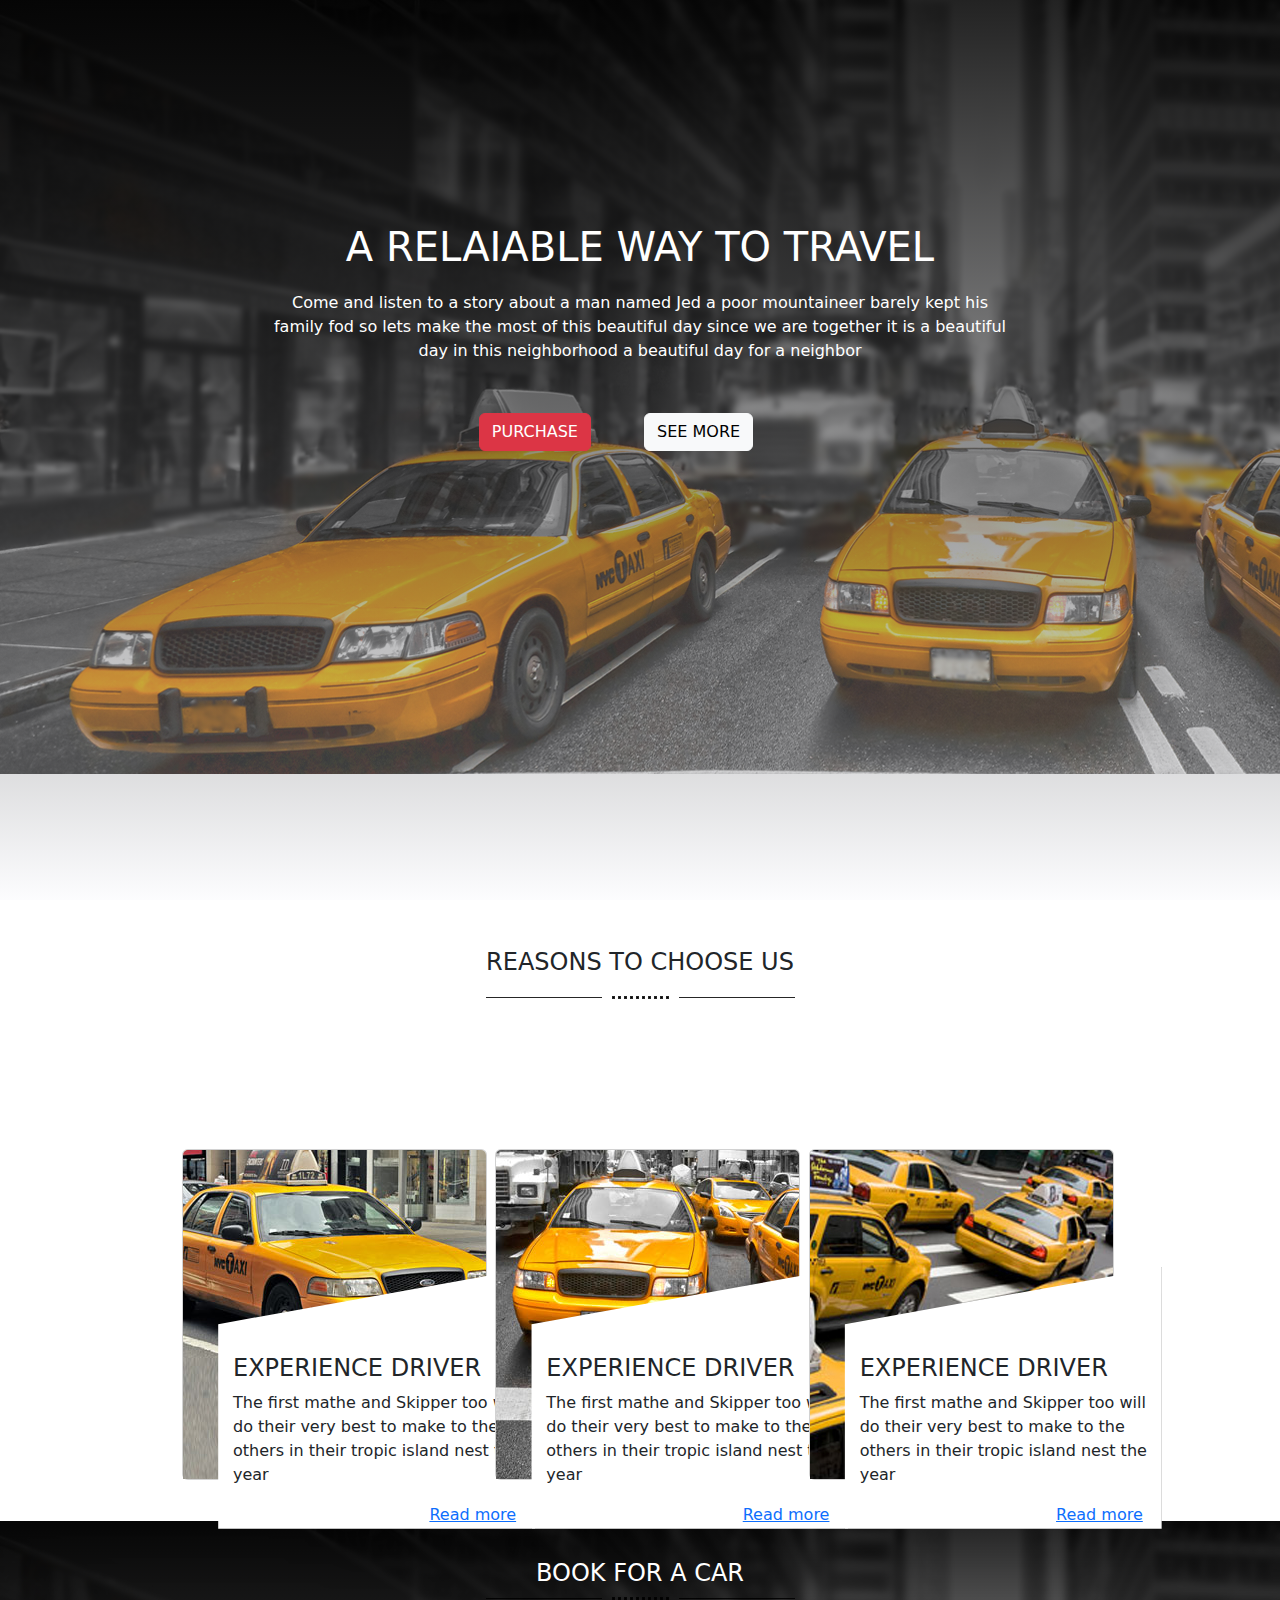
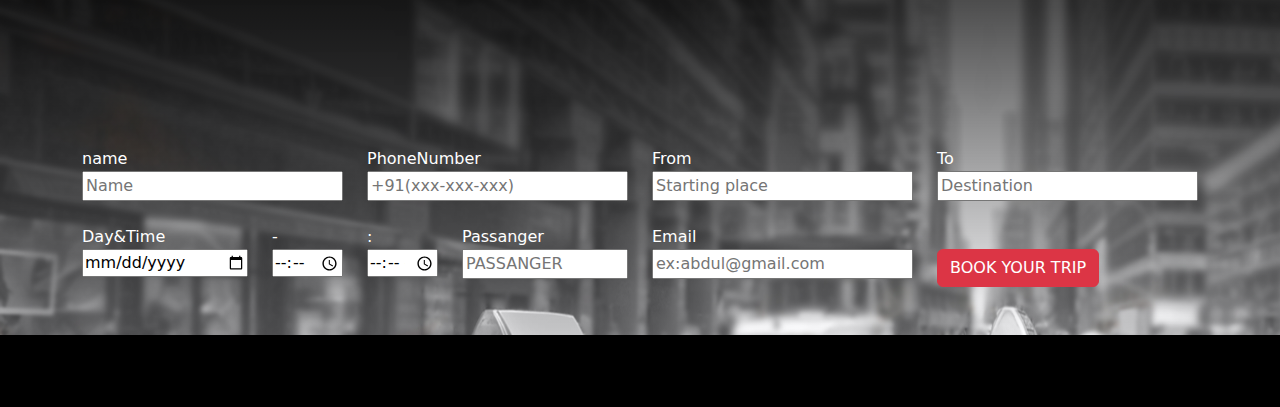
<file: Landing-page-main/Landing-page-main/index.html>
<!DOCTYPE html>
<html lang="en">
<head>
    <meta charset="UTF-8">
    <meta name="viewport" content="width=device-width, initial-scale=1.0">
    <title>Document</title>
    <!-- css link -->
    <link rel="stylesheet" href="style.css" class="css">
    <script src="model.js"></script>

    <!-- bootstrap css link -->

    <link href="https://cdn.jsdelivr.net/npm/bootstrap@5.3.3/dist/css/bootstrap.min.css" rel="stylesheet" integrity="sha384-QWTKZyjpPEjISv5WaRU9OFeRpok6YctnYmDr5pNlyT2bRjXh0JMhjY6hW+ALEwIH" crossorigin="anonymous">

</head>
<body>
    
                        <!-- home section -->




    
    <div class="backgroundimg ">

        <div class="container text-center ">

            <h1 class="firsth1 container ">A RELAIABLE WAY TO TRAVEL</h1>
            <p class="firstp container-fluid" >Come and listen to a story about a man named Jed a poor mountaineer barely kept his family fod so lets make the most of this beautiful day since we are together it is a beautiful day in this neighborhood a beautiful day for a neighbor</p><br>

            <button type="button" class="btn btn-danger  redbutton">PURCHASE</button>
            <button type="button" class="btn  btn-light mx-5 whitebutton" >SEE MORE</button>
            <br>
      
        </div>
        </div>
        <br>
         <br>



                          <!-- SECOND SECTION -->


    
     <div class="text-center">
        <h4>REASONS TO CHOOSE US</h4>
        <img src="images/pngline.png" alt="" class="lineimg">
    </div><br>
    
    <div class="container">
        <div class="row cardpading">
            <div class="col-sm-6 col-md-4 my-3">
                <div class="card card1">
                    <img src="./images/card1.jpg" class="card-img-top" alt="...">

                    <div class="clippath">
                        <h4 id="clippathheading">EXPERIENCE DRIVER</h4>
                        <p id="clippathid">The first mathe and Skipper too will do their very best to make to the others in their tropic island nest the year</p>
                        <a href="" id="clippathlink">Read more</a>
                    </div>
                </div>
                
            </div>
    
            <div class="col-sm-6 col-md-4 my-3">
                <div class="card card1">
                    <img src="./images/card2.jpg" class="card-img-top" alt="...">

                    <div class="clippath">
                        <h4 id="clippathheading">EXPERIENCE DRIVER</h4>
                        <p id="clippathid">The first mathe and Skipper too will do their very best to make to the others in their tropic island nest the year</p>
                        <a href="" id="clippathlink">Read more </a>
                    </div>
                </div>
                
            </div>
    
            <div class="col-sm-6 col-md-4 my-3">
                <div class="card card1">
                    <img src="./images/card3.jpg" class="card-img-top" alt="...">

                    <div class="clippath">
                    <h4 id="clippathheading">EXPERIENCE DRIVER</h4>
                    <p id="clippathid">The first mathe and Skipper too will do their very best to make to the others in their tropic island nest the year</p>
                    <a href="" id="clippathlink">Read more</a>
                </div>
                </div>
                
            </div>
        </div>
    </div>


    

                       <!-- car booking -->


     


    <div class="carbooking">
        <div class="text-center carbokingdotimage ">
            <h4>BOOK FOR A CAR</h4>
            <img src="images/pngline.png" alt="" style="margin-bottom: 60px; ">
        </div>
    <div class=" container container1 form">
        <br><br>

               <!-- form strating -->
        <form action="connect.php" id="form" method="post" onsubmit="return formvalidation()">
        <div class="row">
            <!-- name -->
            <div class=" col-sm-3 ">
            <div class="form-group">
                <label for="" style="color: white;">name</label><br>
                <input type="text" name="name" placeholder="Name" class="w-100" id="cusname" >
                <span id="error" style="color: rgb(227, 2, 2);"  class="text-center container"></span>
            </div>
                
            </div> 
            <!-- phoneNumber -->
            <div class=" col-sm-3 ">
                
                <div class="form-group">
                    <label for="" style="color: white;">PhoneNumber</label><br>
                    <input type="number" name="PhoneNumber" placeholder="+91(xxx-xxx-xxx)" class="w-100" id="phnumer" value="number">
                    <span id="phoneerror" style="color: red;" ></span>
                </div>
                    
                </div>

                <!-- from -->
                <div class=" col-sm-3 ">
                
                    <div class="form-group">
                        <label for="" style="color: white;">From</label><br>
                        <input type="text" name="From" placeholder="Starting place" class="w-100" id="from">
                        <span id="fromerror" style="color: red;" class="text-center container"></span>
                    </div>
                        
                    </div>

                    <!-- To -->
                    <div class=" col-sm-3 ">
                
                        <div class="form-group">
                            <label for="" style="color: white;">To</label><br>
                            <input type="text" name="to" placeholder="Destination" class="w-100" id="to">
                            <span id="toerror" style="color: red;" class="text-center container"></span>
                        </div>
                            
                        </div>
        </div>

        <br>
        <div class="row">
        <!-- Day&Time -->
        <div class=" col-sm-2 ">
                
            <div class="form-group">
                <label for="" style="color: white;">Day&Time</label><br>
                <input type="date" name="Day&Time" placeholder="Destination" class="w-100" id="day-time">
                <span id="day-time-error" style="color: red;" class="text-center container"></span>
            </div>
                
          </div>

          <!-- - small input -->
          <div class=" col-sm-1 ">
                
            <div class="form-group">
                <label for="" style="color: white;">-</label>
                
                <input type="time" name="hh" placeholder="HH" class="w-100" id="hh">
                <span id="hherror" style="color: red;" class="text-center container"></span>
            </div>
                
          </div>

          <!-- dotted small input -->
          <div class=" col-sm-1 ">
                
            <div class="form-group">
                
                <label for="" style="color: white;" >:</label>
                
                <input type="time" name="dd" placeholder="DD" class="w-100" id="dd">
                <span id="dderror" style="color: red;" class="text-center container"></span>
            </div>
                
          </div>

          <!--Passanger  -->
          <div class=" col-sm-2">
                
            <div class="form-group">
                <label for="" style="color: white;">Passanger</label>
                
                <input type="number" name="Passanger" placeholder="PASSANGER" class="w-100" id="noPassanger" >
                <span id="passangewr-error" style="color: red;" class="text-center container"></span>
            </div>
                
          </div>

          <!-- email -->
          <div class=" col-sm-3 ">
                
            <div class="form-group">
                
                <label for="" style="color: white;">Email</label>
                
                <input type="email" name="class" placeholder="ex:abdul@gmail.com" class="w-100" id="email">
                <span id="email-error" style="color: red;" class="text-center container"></span>
            </div>
                
          </div>


          <div class=" col-sm-3">
                
            <div class="form-group">
                <br>
                
                <input type="submit" name="submit" value="BOOK YOUR TRIP" class="btn btn-danger">
            </div>
                
          </div>
        </div>
    </div>
    <br><br>
    </form>
</div>
<div class="formbackground">

    <br>
    <br>
    <br>
</div>


</body>

</html>
</file>
<file: Landing-page-main/Landing-page-main/style.css>
.backgroundimg{
    background-image:
    linear-gradient(to bottom, rgba(2, 2, 2, 0.87), rgba(245, 246, 252, 0.281)),
    url('./images/bacgroung.jpg');
   
    background-repeat: no-repeat;
    background-attachment: fixed;
    width:auto;
    height: 100vh;
    overflow: hidden;
    overflow-x: hidden;
    background-size:bottom cover;
}
.firsth1{
    color: white;
    margin-top: 20%;
    
}
 p.firstp{
    color: white;
    width: 69%;
    margin-top: 20px;
    
    

}
.whitebutton{
    margin-top: 10px;
}
.redbutton{
    margin-top: 10px;
}
     /* card section */
.cardpading {
    padding: 100px;
   
    
}
.card1{
    position: absolute !important;
}
.clippath{
    
    
    background-color:white;
    margin-right: 100px;
    position: absolute;
    width: 352px;
    height: 379px;
    clip-path: polygon(10% 46%, 100% 31%, 100% 100%, 10% 100%);

    box-shadow: 35px 33px 7px 16px rgba(0,0,0,0.61);
    padding-top: 204px;
}
#clippathheading {
    margin-left:50px;
}
#clippathid{
    margin-left:50px;  
}
#clippathlink{
    margin-left:70%;  

}

.clippath:hover {
    background-color: red;
    color: white;
}
a:hover{
    color: white;
}

/* car boking */
.carbooking{

    background-image:
    linear-gradient(to bottom, rgba(2, 2, 2, 0.87), rgba(245, 246, 252, 0.281)),
    url('./images/bacgroung.jpg');
}
.formbackground{
    width: 100%;
    background-color: black;
    height: 10%;
}
.carbokingdotimage{
    margin-top: 20%;
    color: white;
    padding: 3%;
}

@media only screen and (max-width: 600px) {
    .container1  {
      width: 90% !important;
    }
  }
</file>
